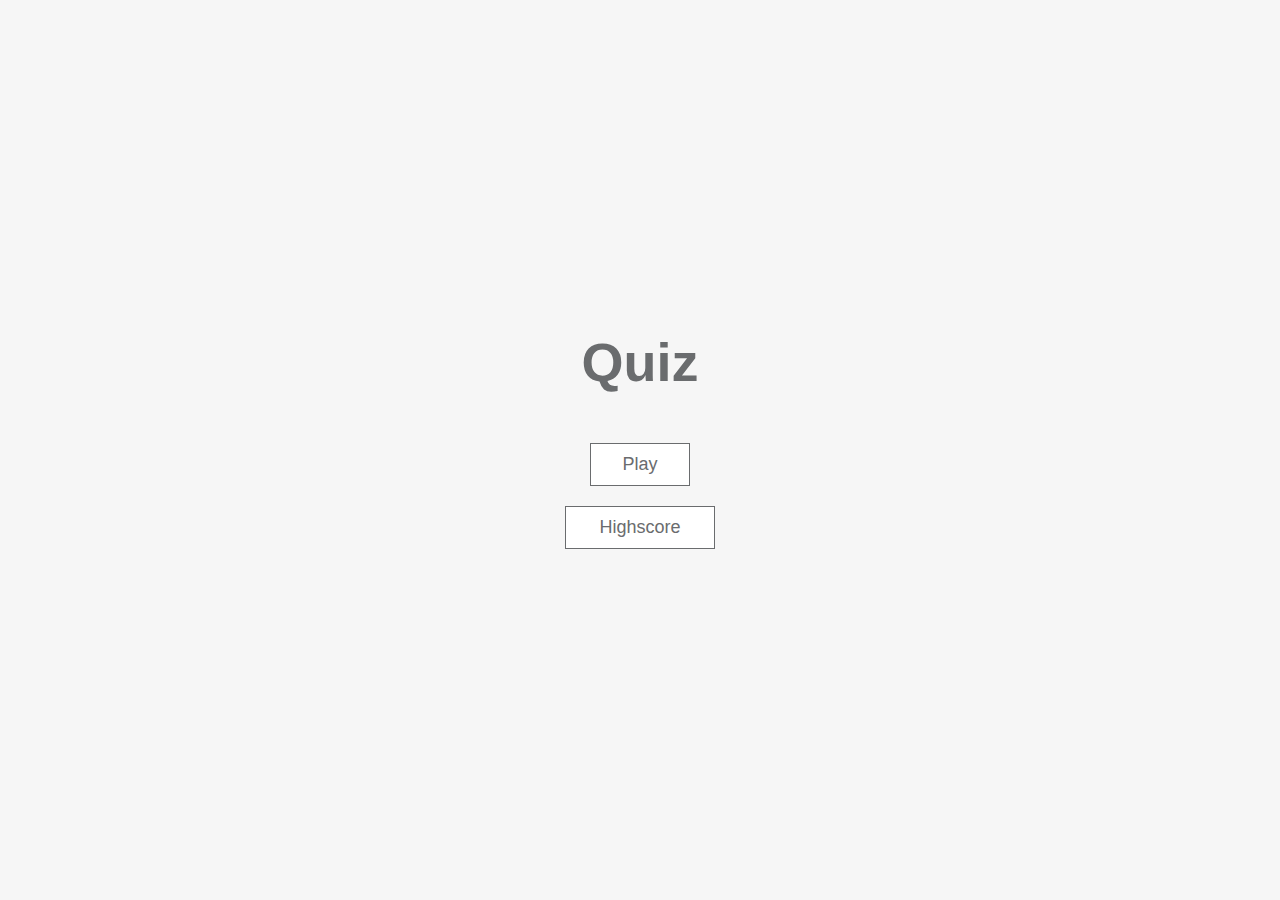
<file: Alex/index.html>
<!DOCTYPE html>
<html lang="en">

<head>
    <meta charset="UTF-8">
    <meta http-equiv="X-UA-Compatible" content="IE=edge">
    <meta name="viewport" content="width=device-width, initial-scale=1.0">
    <link rel="stylesheet" href="css/style.css">

    <title>Quiz App</title>
</head>

<body>
    <div class="container">
        <div id="home" class="flex-center flex-column">
            <h1>Quiz</h1>
            <a class="play-btn btn" href="game.html">Play</a>
            <a class="btn hs-btn " href="highscores.html">Highscore</a>
        </div>
    </div>
</body>

</html>
</file>
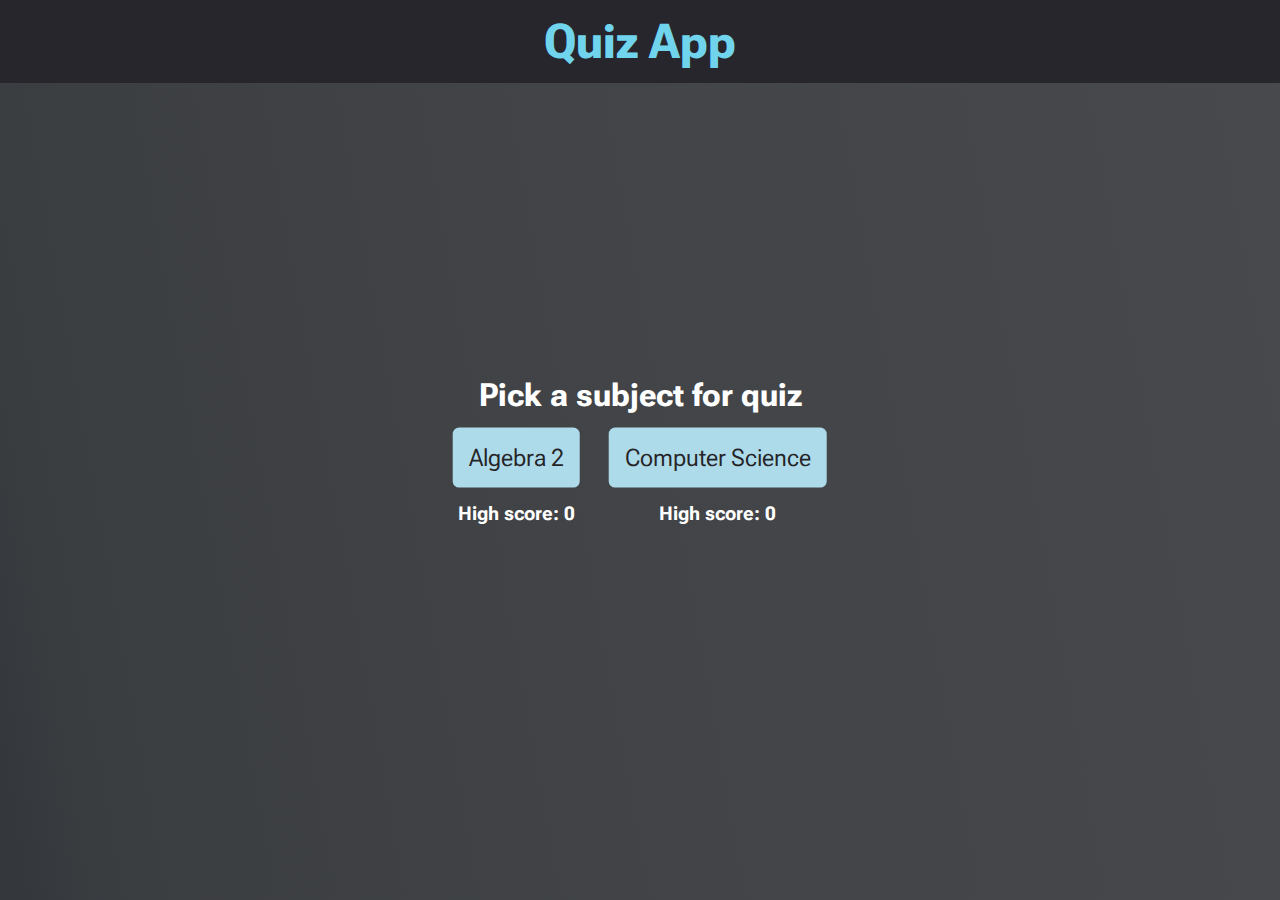
<file: Dean/index.html>
<!DOCTYPE html>
<html lang="en">
<head>
    <meta charset="UTF-8">
    <meta name="viewport" content="width=device-width, initial-scale=1.0">
    <title>Quiz App</title>

    <!-- css file link -->
    <link rel="stylesheet" href="style.css">
</head>
<body>
    <h1 id="title">Quiz App</h1>

    <div class="subject-container">
        <h1>Pick a subject for quiz</h1>
        <div class="options-list">
            <div class="option-item" id="algebra">
                <button>Algebra 2</button>
                <h3 class="hs">High score: 0</h3>
            </div>
            <div class="option-item" id="cs">
                <button>Computer Science</button>
                <h3 class="hs">High score: 0</h3>
            </div>
        </div>
    </div>

    <section class="rules-container hidden">
        <div class="rules-box">
            <h1>How to play:</h1>
            <ol>
                <li>You only have 15 seconds to pick an answer</li>
                <li>You can only pick an answer once.</li>
                <li>
                    You can skip the question by pressing Next, but you can't go back!
                </li>
                <li>Scores will not be saved if you quit during game</li>
            </ol>

            <button id="start">Start playing</button>
            <button id="return-home">Return to home</button>
        </div>
    </section>

    <!-- quiz-container -->
    <div id="quiz-container" class="hidden">
        
        <!-- question container -->
        <div class="questions">
            <div class="quiz-hud">
                <h2 id="timerTxt">Time Left: 15</h2>
                <h2 id="scoreTxt">Score: 0</h2>
            </div>

            <div class="timer-bar">
                <div class="timer-bar-fill"></div>
            </div>

            <h2 id="question"></h2>
            <ol type="A">
                <li class="option" data-index="a"><span id="option0" onclick="calcScore(this)"></span></li>
                <li class="option" data-index="b"><span id="option1" onclick="calcScore(this)"></span></li>
                <li class="option" data-index="c"><span id="option2" onclick="calcScore(this)"></span></li>
                <li class="option" data-index="d"><span id="option3" onclick="calcScore(this)"></span></li>
            </ol>
            <h4 id="stat"></h4>
        </div>

        <div class="buttons">
            <button type="button" class="quit">Quit</button>
            <button type="button" class="next">Next</button>
            
        </div>

    </div>

    <!-- scoreboard section -->
    <div id="scoreboard">
        <h2 id="score-title">Your Score</h2>
        <h2>Your Score is:</h2>
        <h2 id="score"></h2>
        <button type="button" class="back-btn" onclick="backToQuiz()">Back to Quiz</button>
    </div>

    <!-- javascript file source -->
    <script src="questions/questions_cs.js"></script>
    <script src="questions/questions_alg.js"></script>

    <script src="app.js"></script>
</body>
</html>
</file>
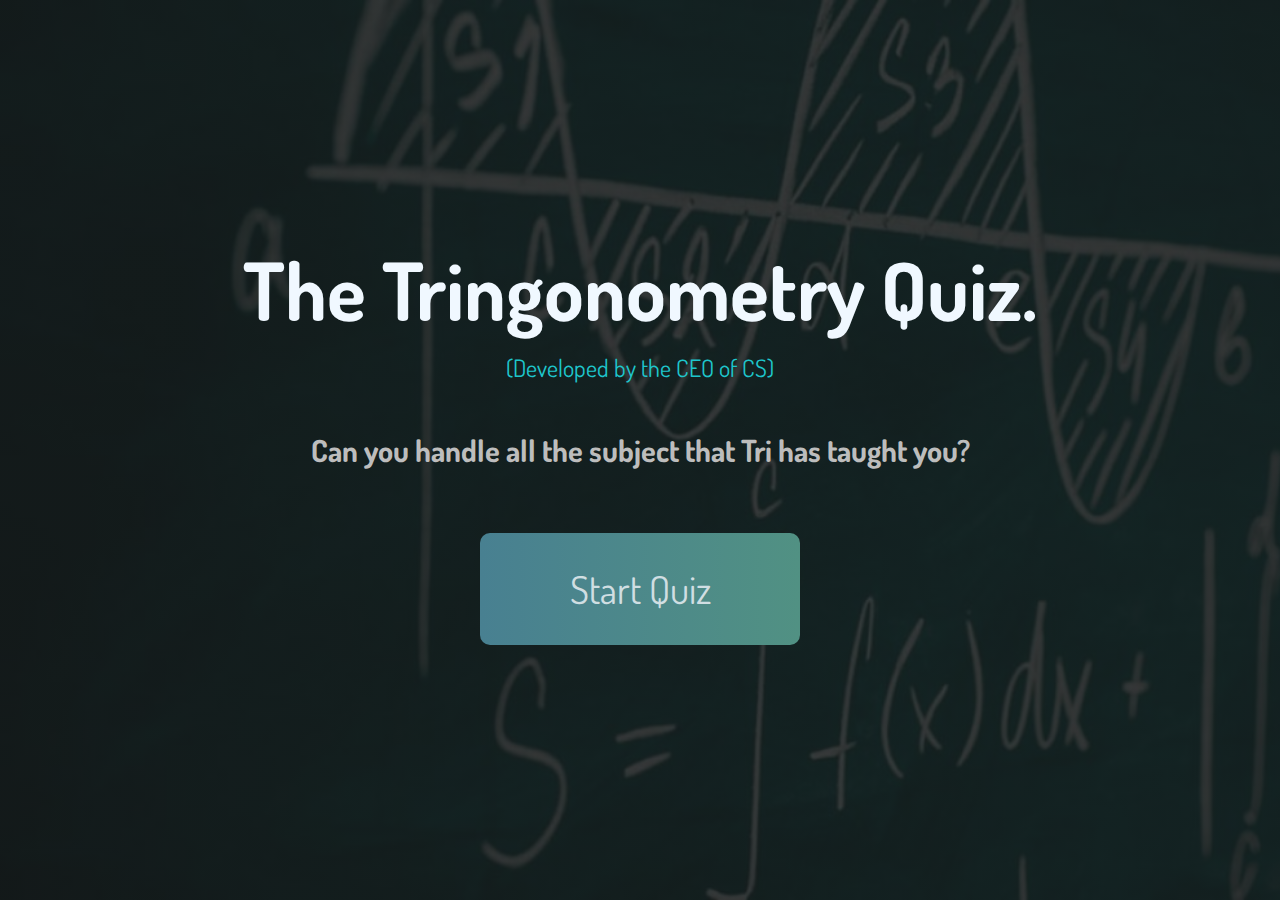
<file: Henry/index.html>
<!DOCTYPE html>
<html lang="en">
<head>
    <meta charset="UTF-8">
    <meta http-equiv="X-UA-Compatible" content="IE=edge">
    <meta name="viewport" content="width=device-width, initial-scale=1.0">

    <link rel="stylesheet" href="css/main.css">

    <title>Henry | Quiz App | Home</title>
</head>
<body>
    <div class="container">
        <div id="home" class="flex-column flex-center fade-anim">
            <h1>The Tringonometry Quiz.</h1>
            <p>(Developed by the CEO of CS)</p>
            <h2 class="text-center">Can you handle all the subject that Tri has taught you?</h2>
            <a href="game.html" class="btn">Start Quiz</a>
        </div>
    </div>

    <script src="scripts/main.js"></script>
</body>
</html>
</file>
<file: Alex/css/style.css>
:root {
    background-color: #f6f6f6;
    font-size: 62.5%;
}

* {
    box-sizing: border-box;
    font-family: Arial, Helvetica, sans-serif;
    margin: 0;
    padding: 0;
    color: black;
}

h1,
h2,
h3,
h4 {
    margin-bottom: 1rem;
}

h1 {
    font-size: 5.4rem;
    color: #6a6c6e;
    margin-bottom: 5rem;
}

h1>span {
    font-size: 2.4rem;
    font-weight: 500;
}

h2 {
    font-size: 4.2rem;
    margin-bottom: 4rem;
    font-weight: 700;
}

h3 {
    font-size: 2.8rem;
    font-weight: 500;
}


/* ultilities */

.container {
    width: 100vw;
    height: 100vh;
    display: flex;
    justify-content: center;
    align-items: center;
    max-width: 80rem;
    margin: 0 auto;
    flex-direction: column;
}

.container>* {
    width: 100%;
}

.flex-column {
    display: flex;
    flex-direction: column;
}

.flex-center {
    justify-content: center;
    align-items: center;
}

.justify-center {
    justify-content: center;
}

.text-center {
    text-align: center;
}

.hidden {
    display: none;
}

.info-box {
    width: 540px;
    background: #fff;
    border-radius: 5px;
    left: 50%;
    top: 50%;
    position: absolute;
    transform: translate(-50%, -50%) scale(0.9);
    opacity: 1;
    z-index: 4;
    pointer-events: none;
    transition: all 0.3s ease;
}

.info-box .info-title {
    height: 60px;
    width: 100%;
    border-bottom: 1px solid lightgrey;
    display: flex;
    align-items: center;
    padding: 0 30px;
    border-radius: 5px 5px 0 0;
    font-size: 20px;
    font-weight: 600;
}

.info-box .info-list {
    padding: 15px 30px;
}

.info-box .info-list .info {
    margin: 5px 0;
    font-size: 17px;
}

.info-box .info-list .info span {
    font-weight: 600;
    color: #880000;
}


/* buttons */

.btn,
.home-btn,
.continue-btn,
.hs-btn {
    font-size: 1.8rem;
    padding: 1rem 0;
    width: 17rem;
    text-align: center;
    border: 0.1rem solid #6a6c6e;
    margin-bottom: 2rem;
    text-decoration: none;
    color: #6a6c6e;
    background-color: white;
    pointer-events: none;
}

.home-btn,
.continue-btn,
.play-btn,
.hs-btn {
    width: 10rem;
    pointer-events: all;
}

.hs-btn {
    width: 15rem;
}

.continue-btn {
    margin-left: 1rem;
}

.home-btn,
.continue-btn {
    margin-top: 2rem;
}

.btn:hover {
    cursor: pointer;
    box-shadow: 0 0.4rem 1.4rem 0 rgba(104, 106, 107, 0.5);
    transform: translateY(-0.1rem);
    transition: transform 150ms;
}

.btn[disabled]:hover {
    cursor: not-allowed;
    box-shadow: none;
    transform: none;
}

.buttons button.restart {
    color: #fff;
    background: #6a6c6e;
}

.buttons button.restart:hover {
    background: #6a6c6e;
    box-shadow: 0 0.4rem 1.4rem 0 rgba(104, 106, 107, 0.5);
    transform: translateY(-0.1rem);
    transition: transform 150ms;
}

.buttons button.restart[disabled]:hover {
    cursor: not-allowed;
    box-shadow: none;
    transform: none;
}

.buttons button.quit {
    color: #6a6c6e;
    background: #fff;
}

.buttons button.quit:hover {
    color: #fff;
    background: #6a6c6e;
}

.info-box .buttons button {
    margin: 0 5px;
    height: 40px;
    width: 100px;
    font-size: 16px;
    font-weight: 500;
    cursor: pointer;
    border: none;
    outline: none;
    border-radius: 5px;
    border: 1px solid #2c2c2c;
    transition: all 0.3s ease;
}

.info-box .buttons {
    height: 60px;
    display: flex;
    align-items: center;
    justify-content: flex-end;
    padding: 0 30px;
    border-top: 1px solid lightgrey;
}


/*  */

.info-box.activeInfo {
    opacity: 1;
    z-index: 5;
    pointer-events: auto;
    transform: translate(-50%, -50%) scale(1);
}

.progress {
    width: 20rem;
    text-align: center;
}

.progress-bar {
    width: 100%;
    height: 40px;
    border: 3px solid black;
    border-radius: 10px;
}

.progress-fill {
    height: 100%;
    border-radius: 10px;
    background-color: #92a9ec;
    transition: width 0.3s ease;
}
</file>
<file: Dean/style.css>
@import url('https://fonts.googleapis.com/css2?family=Roboto+Flex:opsz@8..144&display=swap');

*{
    margin: 0;
    padding: 0;
    box-sizing: border-box;
    font-family: "Roboto Flex", sans-serif;
}
body{
    background: linear-gradient(80deg, rgb(51, 54, 58), 20%, rgb(71, 73, 76));
    background-size: cover;
    background-position: center;
    background-repeat: no-repeat;
    height: 100vh;
}

.hidden {
    display: none!important;
}

.options-list {
    display: flex;
    text-align: center;
}

.options-list .hs {
    color: #fff;
}

#title{
    text-align: center;
    padding: 0.8rem 0;
    font-size: 3rem;
    color: rgb(113, 212, 237);
    background: rgb(39, 38, 45);
}
.questions{
    display: flex;
    justify-content: center;
    align-items: center;
    flex-direction: column;
    margin: 3rem auto;
    width: 40vw;
    padding: 2rem;
    background: rgb(11, 12, 12);
    cursor: default;
    border-radius: 1rem;
}

.quiz-hud {
    color: #fff;
    display: flex;
    width: 100%;
    margin-bottom: 1rem;
    justify-content: space-between;
}

#question{
    color: rgb(241, 241, 241);
    margin-bottom: 1rem;
}

.subject-container {
    position: absolute;
    transform: translate(-50%, -50%);
    left: 50%;
    top: 50%;
}

.subject-container h1 {
    text-align: center;
    color: #fff;
}

.subject-container button {
    padding: 1rem;
    margin: 0.9rem
}

.rules-container {
    position: absolute;
    transform: translate(-50%, -50%);
    left: 50%;
    top: 50%;
}

.rules-box {
    border-radius: 5px;
    background-color: rgb(53, 55, 57);
    padding: 2rem 4rem;
}

.rules-box h1 {
    font-size: 2rem;
    color: #fff;
    margin-bottom: 1rem;
}
.rules-box ol {
    font-size: 1.4rem;
    color: #fff;
    margin-bottom: 1rem;
}

.option{
    padding: 0.6rem;
    margin-bottom: 1rem;
    font-size: 1.2rem;
    border-bottom: solid 0.1rem rgb(255, 255, 255);
    width: 30rem;
    background: rgb(45, 51, 53);
    border-radius: 1rem;
}
.option:hover{
    cursor: pointer;
    color: white;
    background: rgb(77, 80, 92);
}
ol{
    position: relative;
    padding: 0 1.5rem;
    color: rgb(214, 214, 214);
}
/* span{
    display: block;
    padding: 0.1rem 0.7rem;
    border-radius: 1rem;
} */
#answer{
    margin-top: 2.5rem;
}
#stat{
    margin-top: 1.5rem;
    color: rgb(255, 255, 255);
}
.buttons{
    text-align: center;
}
button{
    padding: 0.2rem 1.5rem;
    border: none;
    outline: none;
    font-size: 1.5rem;
    border-radius: 0.4rem;
    color: rgb(37, 36, 39);
    background: rgb(174, 219, 234);
}
button:hover {
    cursor: pointer;
    color: rgb(203, 202, 205);
    background: rgb(100, 111, 116);
}
button:active{
    background: lavender;
}
.buttons button {
    margin: 0.7rem;
}
.timer-bar {
    width: 100%;
    height: 20px;
    background-color: rgb(255, 255, 255);
    margin-bottom: 20px;
    border-radius: 10px;
}
.timer-bar-fill {
    height: 100%;
    width: 100%;
    border-radius: 10px;
    background-color: rgb(47, 255, 130);
    transition: all 0.3s ease;
}
.timer-bar-fill.middle {
    background-color: rgb(255, 255, 47);
}
.timer-bar-fill.death {
    background-color: rgb(255, 47, 47);
}
#scoreboard,#answerBank{
    width: 20rem;
    background: rgba(230,230,250,0.77);
    padding: 2rem;
    text-align: center;
    margin: auto;
    position: relative;
    top: 5rem;
    display: none;
}
#score-title{
    margin: 1rem 0;
}
.back-btn{
    margin-top: 1rem;
}
#score{
    font-size: 2.5rem;
}
#answerBank li{
    text-align: left;
    margin-bottom: 0.2rem;
    font-size: larger;
}
#answers{
    margin-top: 1rem;
}
.correct {
    background-color: rgb(3, 194, 3)!important;
}

.wrong {
    background-color: red!important;
}

.disabled {
    pointer-events: none;
}
</file>
<file: Henry/css/main.css>
@import url('https://fonts.googleapis.com/css2?family=Dosis&family=Poppins&display=swap');

body {
    background: linear-gradient(90deg, #161717d8 0%, #161717d8 100%), url(../img/bg.jpg);
    /* background-image: url(../img/bg.webp); */
    background-repeat: no-repeat;
    background-size: cover;
}

* {
    box-sizing: border-box;
    margin: 0;
    padding: 0;
    /* font-size: 100%; */
    font-family: "Dosis", sans-serif;
}

h1 {
    font-size: 5rem;
    color: aliceblue;
    margin-bottom: 0.7rem;
}

h2 {
    font-size: 4.2rem;
    margin-bottom: 4rem;
    color: aliceblue;
}

#home p {
    font-size: 1.5rem;
    color: rgb(30, 198, 204);
    margin-bottom: 3rem;
}

h3 {
    font-size: 1.7rem;
    color: rgb(194, 252, 255);
    margin-bottom: 1rem;
    text-align: center;
}

.flex-column {
    display: flex;
    flex-direction: column;
}

.flex-center {
    justify-content: center;
    align-items: center;
}

.justify-center {
    justify-content: center;
}

.text-center {
    text-align: center;
}

.hide {
    display: none!important;
}

.fade-anim {
    opacity: 0;
    -webkit-transition: opacity 0.3s ease-in-out;
    -moz-transition: opacity 0.3s ease-in-out;
    -ms-transition: opacity 0.3s ease-in-out;
    -o-transition: opacity 0.3s ease-in-out;
    transition: opacity 0.3s ease-in-out;
}

.fade-in {
    opacity: 1;
}

.container {
    width: 100vw;
    height: 100vh;
    display: flex;
    justify-content: center;
    align-items: center;
    max-width: 80rem;
    margin: 0 auto;
    padding: 2rem;
}

#home h2 {
    color: #bdbdbd;
    font-size: 1.9rem;
}

.btn {
    font-size: 2.4rem;
    padding: 2rem 0;
    width: 20rem;
    text-align: center;
    margin-bottom: 1rem;
    text-decoration: none;
    color: #d0dee2;
    background: linear-gradient(90deg, #488091 0%, #519183 100%);

    transition: width 0.4s;

    border: 0;
    border-radius: 10px;
}

.btn:hover {
    background: linear-gradient(90deg, #477989 0%, #4e897c 100%);
}

.tips {
    font-size: 1.2rem;
    color: whitesmoke;
}

.return {
    font-size: 1.3rem;
    text-decoration: none;
    color: whitesmoke;
    /* margin-bottom: 30px; */
    position: absolute;
    bottom: 7%;
    background-color: #165060;
    padding: 10px 20px;
    border-radius: 10px;
}

#home .btn:hover {
    padding: 2rem 0;
    width: 28rem;
}

#subject-list {
    display: flex;
    flex-flow: row;
}

.subject-item {
    display: flex;
    flex-flow: column;
    margin: 0 10px;
}

.subject-item button {
    border: 0;
    border-radius: 20px;
    z-index: 3;
    cursor: pointer;
}

.subject-item span {
    text-align: center;
    display: block;
    position: relative;
    bottom: 50%;

    transition: bottom 0.3s ease;
}

.subject-item:hover span {
    bottom: 0%;
}
</file>
